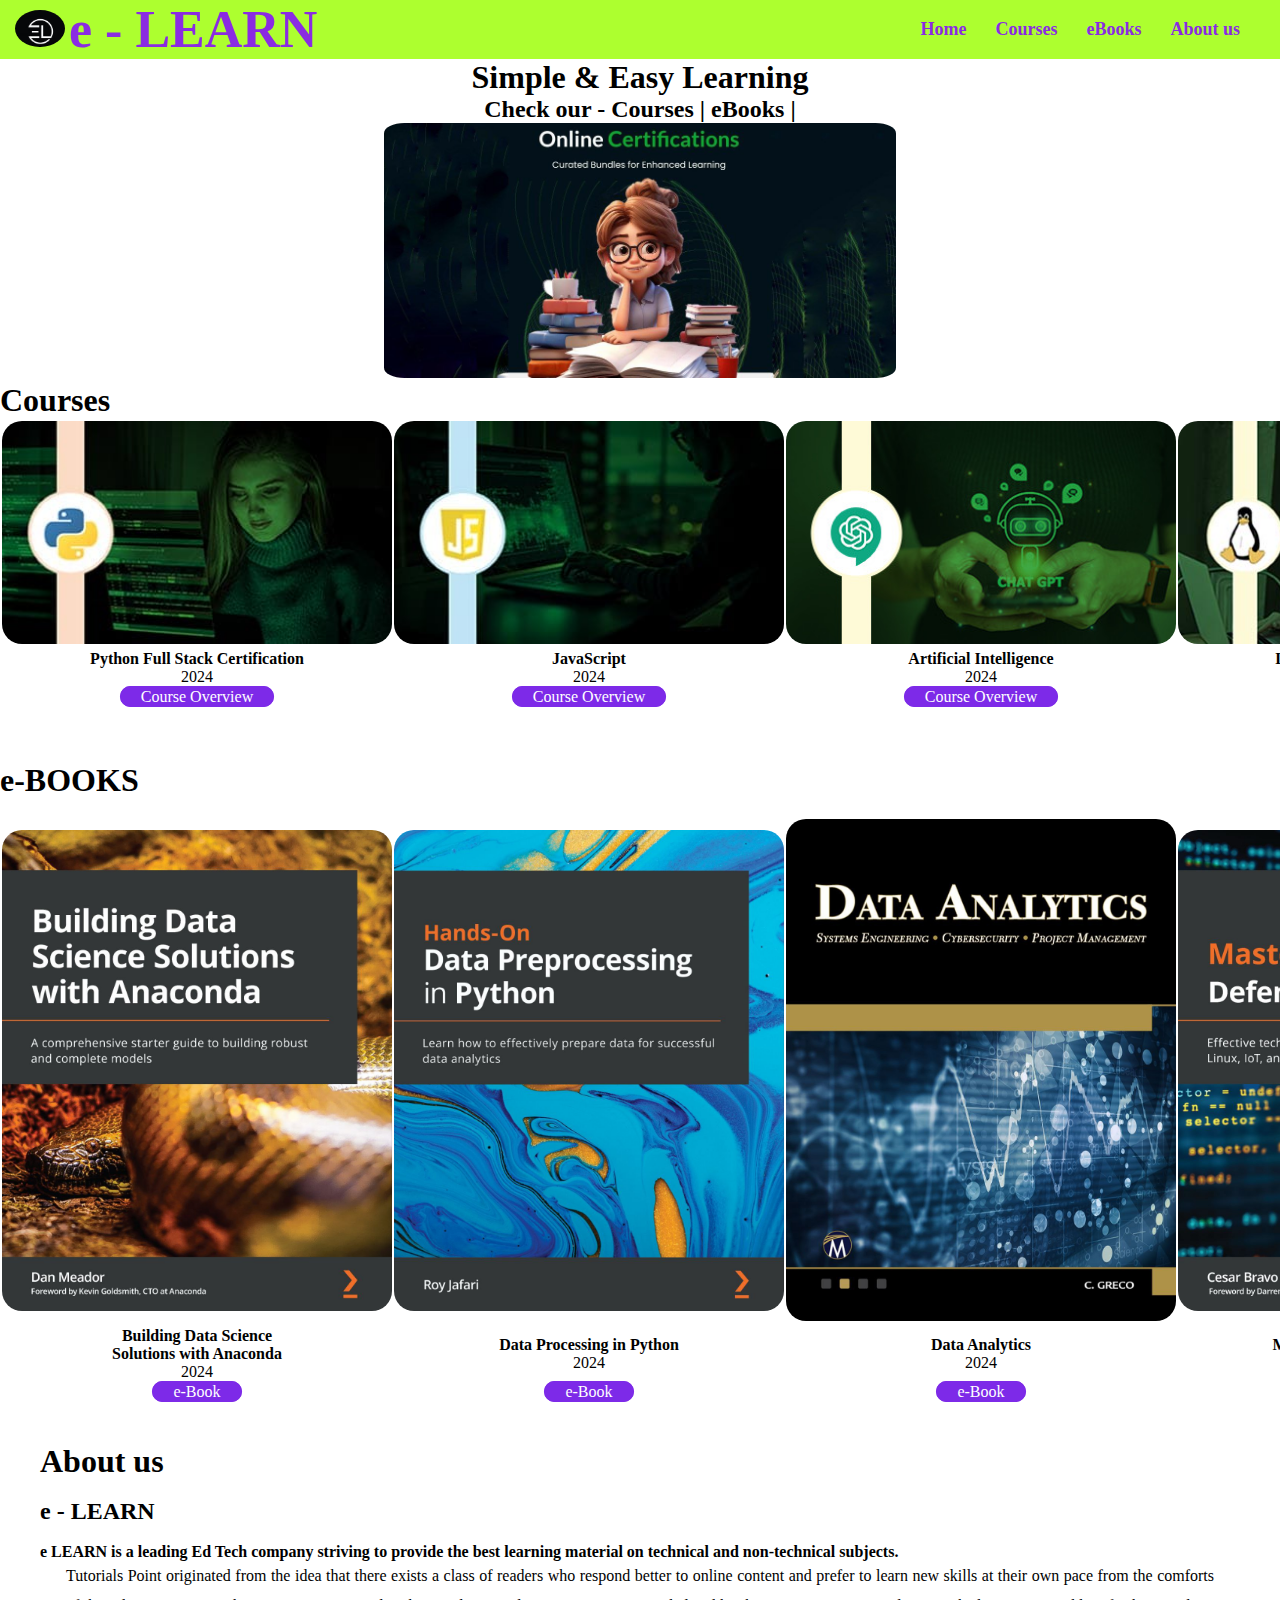
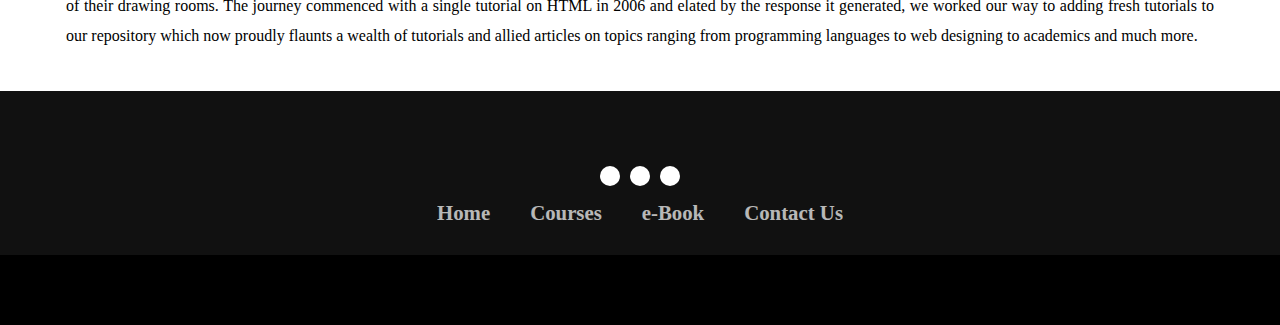
<file: e_learn/index.html>
<!DOCTYPE html>
<html lang="en">
<head>
    <meta charset="UTF-8">
    <meta name="viewport" content="width=device-width, initial-scale=1.0">
    <title>e LEARN</title>
    <link rel="website icon" type="png" href="my_photo.jpg">
    <link rel="stylesheet" href="styles.css">
    <link rel="stylesheet" href="https://cdnjs.cloudflare.com/ajax/libs/font-awesome/6.5.1/css/all.min.css" integrity="sha512-DTOQO9RWCH3ppGqcWaEA1BIZOC6xxalwEsw9c2QQeAIftl+Vegovlnee1c9QX4TctnWMn13TZye+giMm8e2LwA==" crossorigin="anonymous" referrerpolicy="no-referrer" />
</head>
<body>
    <nav class="navbar">
        <div class="navdiv">
            <div class="logo">
                <img src="logo.png" width="50" >
                <a href="index.html">e - LEARN</a>
            </div>
            <ul>
                <li>
                    <a href="index.html">Home</a>
                </li>
                <li>
                    <a href="#courses">Courses</a>
                </li>
                <li>
                    <a href="#ebooks">eBooks</a>
                </li>
                <li>
                    <a href="#about">About us</a>
                </li>
            </ul>
        </div>
    </nav>
    <h1 style="text-align: center;">
        Simple & Easy Learning
    </h1>
    <h2 style="text-align: center;">
        Check our - Courses | eBooks | 
    </h2>
    <div class="pic" style="text-align: center;">
        <img src="my_photo1.jpeg">
    </div>
    <div id="courses" class="table" style=" width:auto; overflow-x: auto;">
        <h1>Courses</h1>
        <table>
            <tr align="center">
                <td>
                    <img src="python.jpeg" >
                </td>
                <td>
                    <img src="js.jpeg">
                </td>
                <td>
                    <img src="AI.jpg">
                </td>
                <td>
                    <img src="linux.jpg">
                </td>
                <td>
                    <img src="Mysql.jpg">
                </td>
                <td>
                    <img src="devOps.jpg">
                </td>
            </tr>
            <tr align="center">
                <td>
                    <b>Python Full Stack Certification</b>
                    <br>
                    2024
                </td>
                <td>
                    <b>JavaScript</b>
                    <br>
                    2024                    
                </td>
                <td>
                    <b>Artificial Intelligence</b>
                    <br>
                    2024
                </td>
                <td>
                    <b>Linux System Administrator</b>
                    <br>
                    2024
                </td>
                <td>
                    <b>MySQL Technologies</b>
                    <br>
                    2024
                </td>
                <td>
                    <b>DevOps</b>
                    <br>
                    2024
                </td>
            </tr>
            <tr align="center">
                <td>
                    <a href="python.html" class="btn-course">Course Overview</a>
                </td>
                <td>
                    <a href="javascript.html" class="btn-course">Course Overview</a>
                </td>
                <td>
                    <a href="ai.html" class="btn-course">Course Overview</a>
                </td>
                <td>
                    <a href="linux.html" class="btn-course">Course Overview</a>
                </td>
                <td>
                    <a href="mysql.html" class="btn-course">Course Overview</a>
                </td>
                <td>
                    <a href="devops.html" class="btn-course">Course Overview</a>
                </td>
            </tr>
        </table>
    </div>
    <br>
    <br> 
    </div>
    <br>
    <div id="ebooks" class="table" style=" width:auto; max-height: fit-content; overflow-x:auto;">
        <h1>e-BOOKS</h1>
        <table>
            <tr align="center">
                <td>
                    <img src="Anaconde.jpg" >
                </td>
                <td>
                    <img src="Data _Processing_Python.jpg">
                </td>
                <td>
                    <img src="Data_Analytics.jpg">
                </td>
                <td>
                    <img src="Defensive.jpg">
                </td>
                <td>
                    <img src="Pandas.jpg">
                </td>
            </tr>
            <tr align="center">
                <td>
                    <b>Building Data Science <br>Solutions with Anaconda</b>
                    <br>
                    2024
                </td>
                <td>
                    <b>Data Processing in Python</b>
                    <br>
                    2024                    
                </td>
                <td>
                    <b>Data Analytics</b>
                    <br>
                    2024
                </td>
                <td>
                    <b>Mastering Defensive Security</b>
                    <br>
                    2024
                </td>
                <td>
                    <b>The Pandas Workshop</b>
                    <br>
                    2024
                </td>
            </tr>
            <tr align="center">
                <br>
                <td>
                    <a href="anaconda.html" class="btn-course">e-Book</a>
                </td>
                <td>
                    <a href="pythonbook.html" class="btn-course">e-Book</a>
                </td>
                <td>
                    <a href="Data_analytics.html" class="btn-course">e-Book</a>
                </td>
                <td>
                    <a href="security.html" class="btn-course">e-Book</a>
                </td>
                <td>
                    <a href="pandabook.html" class="btn-course">e-Book</a>
                </td>
            </tr>
        </table>
    </div>
    <div id="about"style="padding: 40px;">
        <h1 style="margin-left: - 40px;">About us</h1>
        <br>
        <h2>e - LEARN</h2>
        <br>
        <h4>e LEARN is a leading Ed Tech
            company striving to provide the best
            learning material on technical and non-technical subjects.
        </h4>
        <p>Tutorials Point originated from the idea that there exists a class of readers who respond better to online content and prefer to learn new skills at their own pace from the comforts of their drawing rooms.

            The journey commenced with a single tutorial on HTML in 2006 and elated by the response it generated, we worked our way to adding fresh tutorials to our repository which now proudly flaunts a wealth of tutorials and allied articles on topics ranging from programming languages to web designing to academics and much more.</p>
    </div>
    <footer>
        <div class="footerContainer">
            <div class="socialIcons">
                <a href="https://www.facebook.com/share/yPTgXx7hR5cwg8Aa/?mibextid=qi2Omg "><i class="fa-brands fa-facebook"></i></a>
                <a href="https://www.instagram.com/tholeti_eswar?igsh=YnV0OWpkeXN6c2tu"><i class="fa-brands fa-instagram"></i></a>
                <a href="https://x.com/tholeti8357?t=AsmbWx1l9i9rs8y-VsWZWw&s=09"><i class="fa-brands fa-twitter"></i></a>
            </div>
            <div class="footerNav">
                <ul><li><a href="#index.html">Home</a></li>
                    <li><a href="#courses">Courses</a></li>
                    <li><a href="#ebooks">e-Book</a></li>
                    <li><a href="contact_us.html">Contact Us</a></li>
                </ul>
            </div>
            
        </div>
        <div class="footerBottom">
            <p>Copyright &copy;2023; Designed by <span class="designer">Eswar</span></p>
        </div>
    </footer>
</body>
</html>
</file>
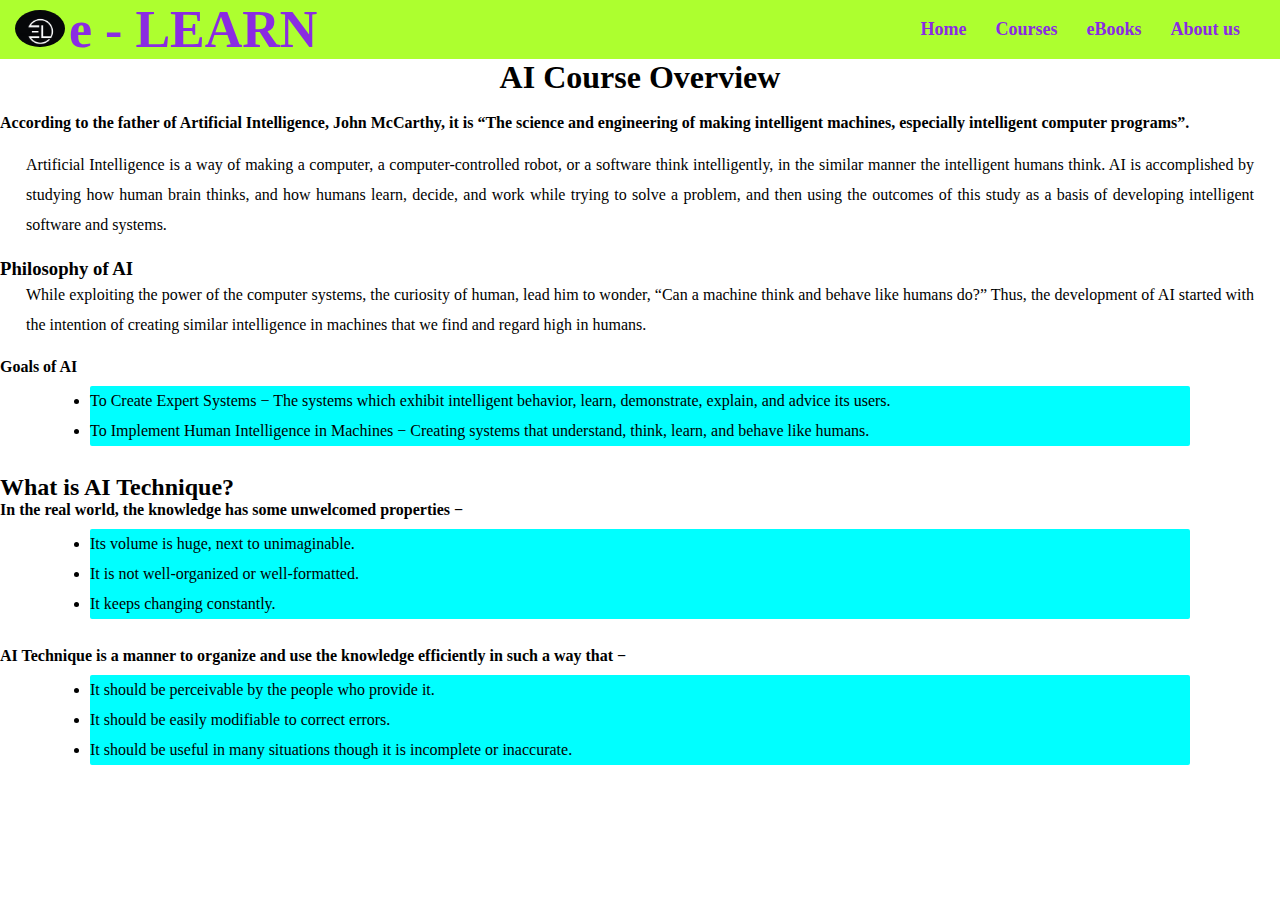
<file: e_learn/ai.html>
<!DOCTYPE html>
<html lang="en">
<head>
    <meta charset="UTF-8">
    <meta name="viewport" content="width=device-width, initial-scale=1.0">
    <title>AI Course Overview</title>
    <link rel="stylesheet" href="styles.css">
    <link rel="website icon" type="png" href="my_photo.jpg">
    <link rel="stylesheet" href="https://cdnjs.cloudflare.com/ajax/libs/font-awesome/6.5.1/css/all.min.css" integrity="sha512-DTOQO9RWCH3ppGqcWaEA1BIZOC6xxalwEsw9c2QQeAIftl+Vegovlnee1c9QX4TctnWMn13TZye+giMm8e2LwA==" crossorigin="anonymous" referrerpolicy="no-referrer" />
</head>
<body>
    <nav class="navbar">
        <div class="navdiv">
            <div class="logo">
                <img src="logo.png" width="50" >
                <a href="index.html">e - LEARN</a>
            </div>
            <ul>
                <li>
                    <a href="index.html">Home</a>
                </li>
                <li>
                    <a href="index.html#courses">Courses</a>
                </li>
                <li>
                    <a href="index.html#ebooks">eBooks</a>
                </li>
                <li>
                    <a href="index.html#about">About us</a>
                </li>
            </ul>
        </div>
    </nav>
    <h1 style="text-align: center;">AI Course Overview</h1>
    <br>
    <h4>According to the father of Artificial Intelligence, John McCarthy, it is “The science and engineering of making intelligent machines, especially intelligent computer programs”.</h4>
    <br>
    <p>Artificial Intelligence is a way of making a computer, a computer-controlled robot, or a software think intelligently, in the similar manner the intelligent humans think.
        AI is accomplished by studying how human brain thinks, and how humans learn, decide, and work while trying to solve a problem, and then using the outcomes of this study as a basis of developing intelligent software and systems.
    </p>
    <br>
    <h3>Philosophy of AI</h3>
    <p>While exploiting the power of the computer systems, the curiosity of human, lead him to wonder, “Can a machine think and behave like humans do?”
            Thus, the development of AI started with the intention of creating similar intelligence in machines that we find and regard high in humans.
    </p>
    <br>
    <h4>Goals of AI</h4>
    <div class="pyc">
        <ul>
            <li>
                To Create Expert Systems − The systems which exhibit intelligent behavior, learn, demonstrate, explain, and advice its users.
            </li>
            <li>
                To Implement Human Intelligence in Machines − Creating systems that understand, think, learn, and behave like humans.
            </li>
        </ul>
    </div>
    <br>
    <h2>What is AI Technique?</h2>    
    <h4>In the real world, the knowledge has some unwelcomed properties −</h4>
    <div class="pyc">
        <ul>
            <li>
                Its volume is huge, next to unimaginable.
            </li>
            <li>
                It is not well-organized or well-formatted.
            </li>
            <li>
                It keeps changing constantly.
            </li>
        </ul>
    </div>
    <br>
    <h4>AI Technique is a manner to organize and use the knowledge efficiently in such a way that −</h4>
    <div class="pyc">
        <ul>
            <li>
                It should be perceivable by the people who provide it.
            </li>
            <li>
                It should be easily modifiable to correct errors.
            </li>
            <li>
                It should be useful in many situations though it is incomplete or inaccurate.
            </li>
        </ul>
    </div>
    
</body>
</html>
</file>
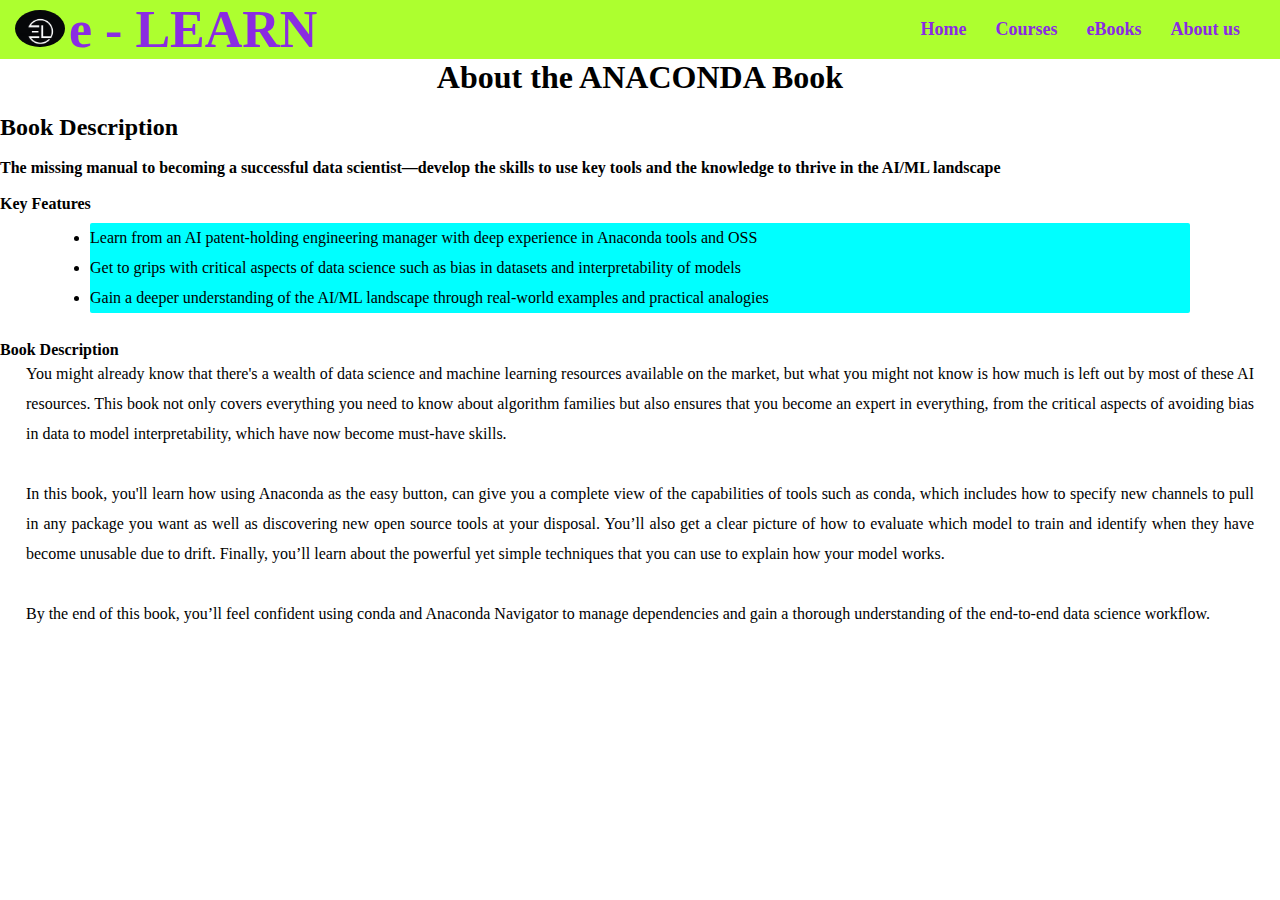
<file: e_learn/anaconda.html>
<!DOCTYPE html>
<html lang="en">
<head>
    <meta charset="UTF-8">
    <meta name="viewport" content="width=device-width, initial-scale=1.0">
    <title>Anaconda e-Book</title>
    <link rel="stylesheet" href="styles.css">
    <link rel="website icon" type="png" href="my_photo.jpg">
    <link rel="stylesheet" href="https://cdnjs.cloudflare.com/ajax/libs/font-awesome/6.5.1/css/all.min.css" integrity="sha512-DTOQO9RWCH3ppGqcWaEA1BIZOC6xxalwEsw9c2QQeAIftl+Vegovlnee1c9QX4TctnWMn13TZye+giMm8e2LwA==" crossorigin="anonymous" referrerpolicy="no-referrer" />
</head>
<body>
    <nav class="navbar">
        <div class="navdiv">
            <div class="logo">
                <img src="logo.png" width="50" >
                <a href="index.html">e - LEARN</a>
            </div>
            <ul>
                <li>
                    <a href="index.html">Home</a>
                </li>
                <li>
                    <a href="index.html#courses">Courses</a>
                </li>
                <li>
                    <a href="index.html#ebooks">eBooks</a>
                </li>
                <li>
                    <a href="index.html#about">About us</a>
                </li>
            </ul>
        </div>
    </nav>
    <h1 style="text-align: center;">About the ANACONDA Book</h1>
    <br>
    <h2>Book Description</h2>
    <br>
    <h4>The missing manual to becoming a successful data scientist—develop the skills to use key tools and the knowledge to thrive in the AI/ML landscape</h4>
    <br>
    <h4>Key Features</h4>
    <div class="pyc">
        <ul>
            <li>
                Learn from an AI patent-holding engineering manager with deep experience in Anaconda tools and OSS
            </li>
            <li>
                Get to grips with critical aspects of data science such as bias in datasets and interpretability of models
            </li>
            <li>
                Gain a deeper understanding of the AI/ML landscape through real-world examples and practical analogies
            </li>
        </ul>
    </div>
    <br>
    <h4>Book Description</h4>
    <p>You might already know that there's a wealth of data science and machine learning resources available on the market, but what you might not know is how much is left out by most of these AI resources. This book not only covers everything you need to know about algorithm families but also ensures that you become an expert in everything, from the critical aspects of avoiding bias in data to model interpretability, which have now become must-have skills.
    <br>
    <br>
        In this book, you'll learn how using Anaconda as the easy button, can give you a complete view of the capabilities of tools such as conda, which includes how to specify new channels to pull in any package you want as well as discovering new open source tools at your disposal. You’ll also get a clear picture of how to evaluate which model to train and identify when they have become unusable due to drift. Finally, you’ll learn about the powerful yet simple techniques that you can use to explain how your model works.
    <br>
    <br>    
        By the end of this book, you’ll feel confident using conda and Anaconda Navigator to manage dependencies and gain a thorough understanding of the end-to-end data science workflow.</p>
</body>
</html>
</file>
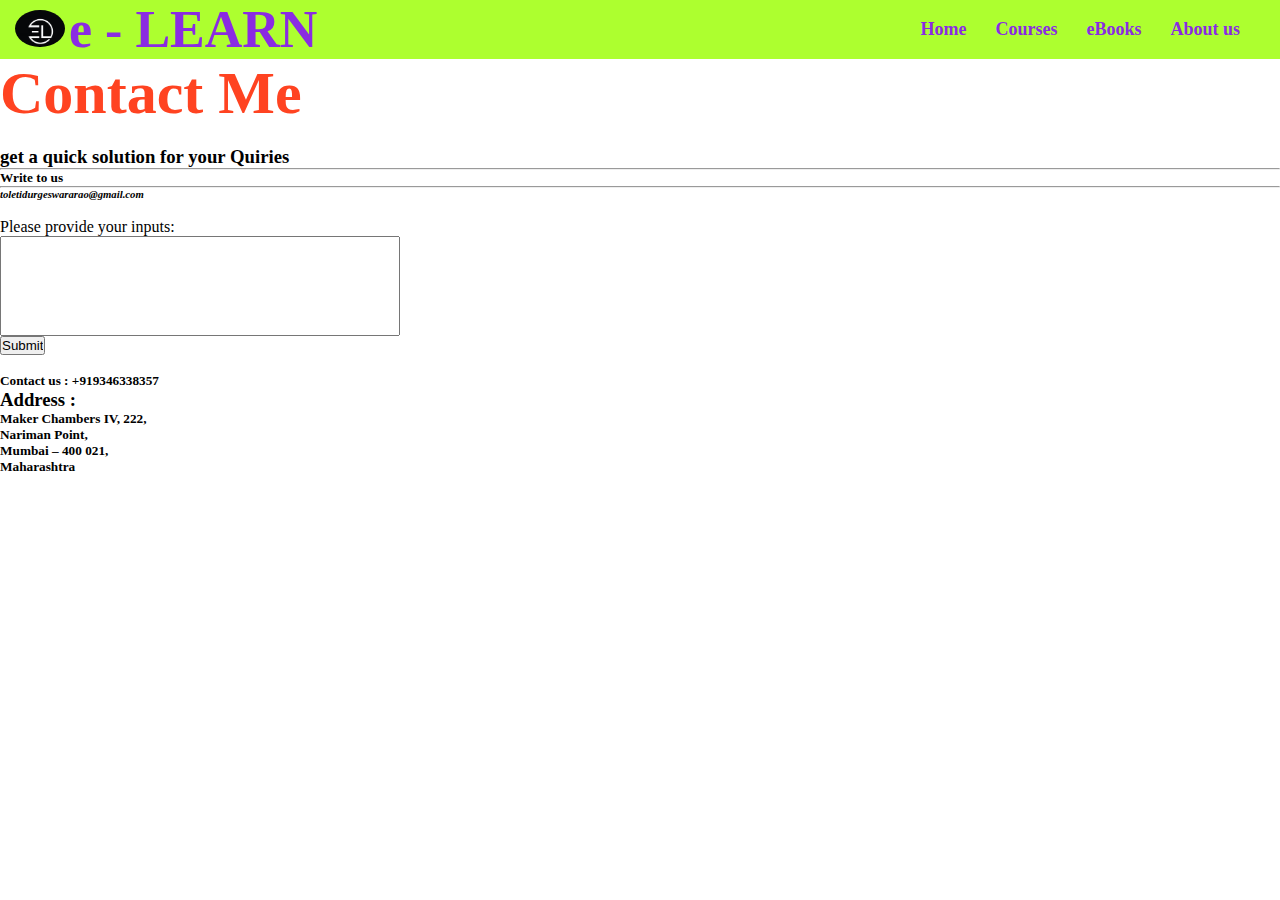
<file: e_learn/contact_us.html>
<!DOCTYPE html>
<html lang="en">
<head>
    <meta charset="UTF-8">
    <meta name="viewport" content="width=device-width, initial-scale=1.0">
    <title>Contact Us </title>
    <link rel="stylesheet" href="styles.css">
    <link rel="website icon" type="png" href="my_photo.jpg">
    <link rel="stylesheet" href="https://cdnjs.cloudflare.com/ajax/libs/font-awesome/6.5.1/css/all.min.css" integrity="sha512-DTOQO9RWCH3ppGqcWaEA1BIZOC6xxalwEsw9c2QQeAIftl+Vegovlnee1c9QX4TctnWMn13TZye+giMm8e2LwA==" crossorigin="anonymous" referrerpolicy="no-referrer" />
</head>
<body>
    <nav class="navbar">
        <div class="navdiv">
            <div class="logo">
                <img src="logo.png" width="50" >
                <a href="index.html">e - LEARN</a>
            </div>
            <ul>
                <li>
                    <a href="index.html">Home</a>
                </li>
                <li>
                    <a href="index.html#courses">Courses</a>
                </li>
                <li>
                    <a href="index.html#ebooks">eBooks</a>
                </li>
                <li>
                    <a href="index.html#about">About us</a>
                </li>
            </ul>
        </div>
    </nav>
    <div class="content">
        <h1 style="font-size: 60px; color: #ff4321;">Contact Me</h1>
        <br>
        <h3>get a quick solution for your Quiries</h3>
        <hr>
        <h5>Write to us</h5>
        <hr>
        <h6><address>toletidurgeswararao@gmail.com</address></h6>
        <br />
        Please provide your inputs:
        <br>
        <input type="text" style="height: 100px; width: 400px;" />
        <br>
        <input type="submit" class="btn-talk" />
        <br>
        <br>
        <h5>Contact us : +919346338357</h5>
        <h3>Address    :</h3> 
        <h5>Maker Chambers IV, 222,</h5>
        <h5>Nariman Point,</h5>
        <h5>Mumbai – 400 021,</h5>
        <h5>    Maharashtra</h5>         
    </div>
</body>
</html>
</file>
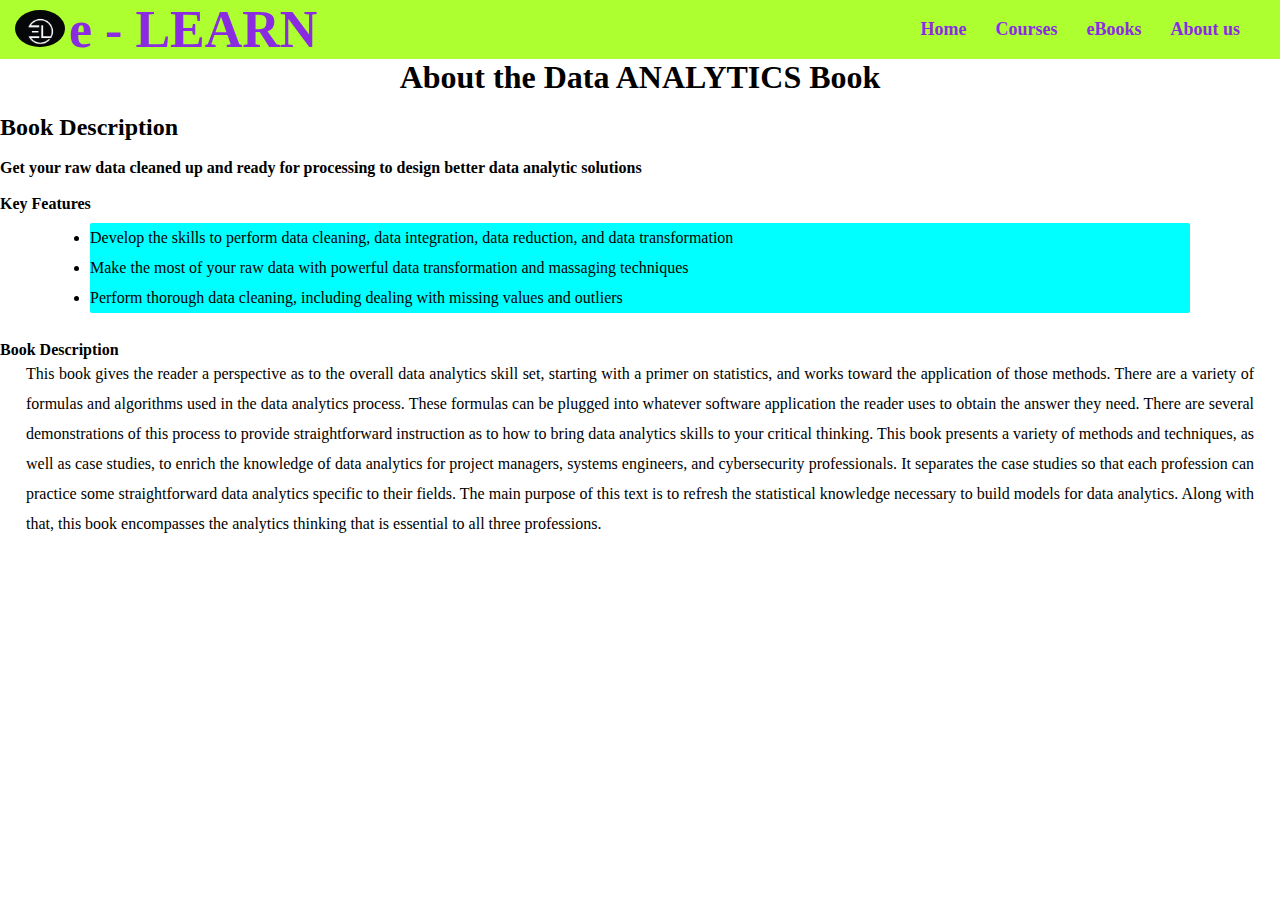
<file: e_learn/Data_analytics.html>
<!DOCTYPE html>
<html lang="en">
<head>
    <meta charset="UTF-8">
    <meta name="viewport" content="width=device-width, initial-scale=1.0">
    <link rel="stylesheet" href="styles.css">
    <link rel="website icon" type="png" href="my_photo.jpg">
    <link rel="stylesheet" href="https://cdnjs.cloudflare.com/ajax/libs/font-awesome/6.5.1/css/all.min.css" integrity="sha512-DTOQO9RWCH3ppGqcWaEA1BIZOC6xxalwEsw9c2QQeAIftl+Vegovlnee1c9QX4TctnWMn13TZye+giMm8e2LwA==" crossorigin="anonymous" referrerpolicy="no-referrer" />
</head>
<body>
    <nav class="navbar">
        <div class="navdiv">
            <div class="logo">
                <img src="logo.png" width="50" >
                <a href="index.html">e - LEARN</a>
            </div>
            <ul>
                <li>
                    <a href="index.html">Home</a>
                </li>
                <li>
                    <a href="index.html#courses">Courses</a>
                </li>
                <li>
                    <a href="index.html#ebooks">eBooks</a>
                </li>
                <li>
                    <a href="index.html#about">About us</a>
                </li>
            </ul>
        </div>
    </nav>
    <h1 style="text-align: center;">About the Data ANALYTICS Book</h1>
    <br>
    <h2>Book Description</h2>
    <br>
    <h4>Get your raw data cleaned up and ready for processing to design better data analytic solutions</h4>
    <br>
    <h4>Key Features</h4>
    <div class="pyc">
        <ul>
            <li>
                Develop the skills to perform data cleaning, data integration, data reduction, and data transformation
            </li>
            <li>
                Make the most of your raw data with powerful data transformation and massaging techniques
            </li>
            <li>
                Perform thorough data cleaning, including dealing with missing values and outliers
            </li>
        </ul>
    </div>
    <br>
    <h4>Book Description</h4>
    <p>This book gives the reader a perspective as to the overall data analytics skill set, starting with a primer on statistics, and works toward the application of those methods. There are a variety of formulas and algorithms used in the data analytics process. These formulas can be plugged into whatever software application the reader uses to obtain the answer they need. There are several demonstrations of this process to provide straightforward instruction as to how to bring data analytics skills to your critical thinking. This book presents a variety of methods and techniques, as well as case studies, to enrich the knowledge of data analytics for project managers, systems engineers, and cybersecurity professionals. It separates the case studies so that each profession can practice some straightforward data analytics specific to their fields. The main purpose of this text is to refresh the statistical knowledge necessary to build models for data analytics. Along with that, this book encompasses the analytics thinking that is essential to all three professions.</p>
</body>
</html>
</file>
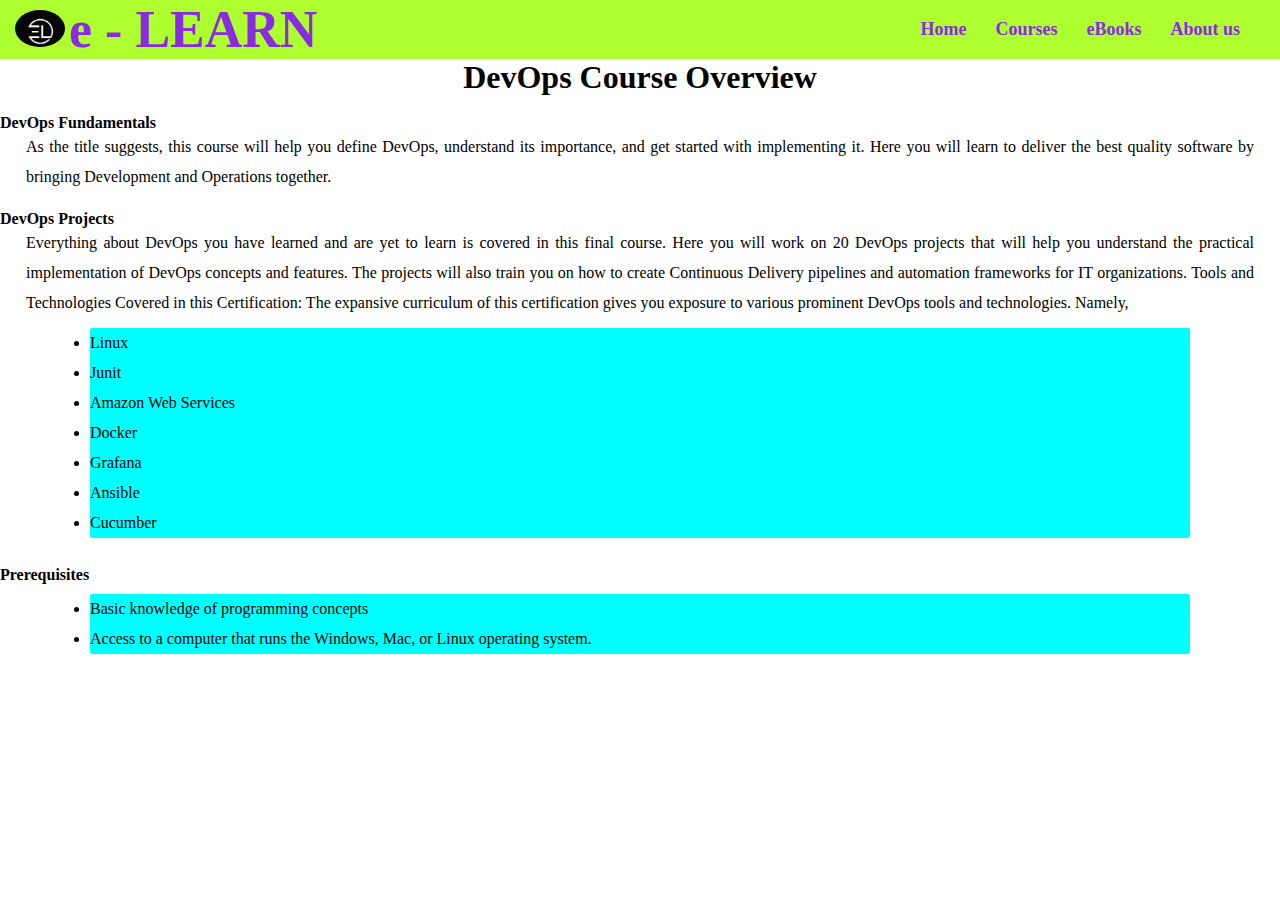
<file: e_learn/devops.html>
<!DOCTYPE html>
<html lang="en">
<head>
    <meta charset="UTF-8">
    <meta name="viewport" content="width=device-width, initial-scale=1.0">
    <title>DevOps Course Overview</title>
    <link rel="stylesheet" href="styles.css">
    <link rel="website icon" type="png" href="my_photo.jpg">
    <link rel="stylesheet" href="https://cdnjs.cloudflare.com/ajax/libs/font-awesome/6.5.1/css/all.min.css" integrity="sha512-DTOQO9RWCH3ppGqcWaEA1BIZOC6xxalwEsw9c2QQeAIftl+Vegovlnee1c9QX4TctnWMn13TZye+giMm8e2LwA==" crossorigin="anonymous" referrerpolicy="no-referrer" />
</head>
<body>
    <nav class="navbar">
        <div class="navdiv">
            <div class="logo">
                <img src="logo.png" width="50" >
                <a href="index.html">e - LEARN</a>
            </div>
            <ul>
                <li>
                    <a href="index.html">Home</a>
                </li>
                <li>
                    <a href="index.html#courses">Courses</a>
                </li>
                <li>
                    <a href="index.html#ebooks">eBooks</a>
                </li>
                <li>
                    <a href="index.html#about">About us</a>
                </li>
            </ul>
        </div>
    </nav>
    <h1 style="text-align: center;">DevOps Course Overview</h1>
    <br>
    <h4>DevOps Fundamentals</h4>
    <p>As the title suggests, this course will help you define DevOps, understand its importance, and get started with implementing it. Here you will learn to deliver the best quality software by bringing Development and Operations together. 
    </p>
    <br>
    <h4>DevOps Projects</h4>    
    <p>
        Everything about DevOps you have learned and are yet to learn is covered in this final course. Here you will work on 20 DevOps projects that will help you understand the practical implementation of DevOps concepts and features. The projects will also train you on how to create Continuous Delivery pipelines and automation frameworks for IT organizations.
        Tools and Technologies Covered in this Certification:
        The expansive curriculum of this certification gives you exposure to various prominent DevOps tools and technologies. Namely,
    </p>
    <div class="pyc">
        <ul>
            <li>Linux</li>
            <li>Junit</li>
            <li> Amazon Web Services</li>
            <li>Docker</li>
            <li>Grafana</li>
            <li>Ansible</li>
            <li>Cucumber</li>
        </ul>
    </div>
    <br>
    <h4>Prerequisites</h4>
    <div class="pyc">
        <ul>
            <li>
                Basic knowledge of programming concepts
            </li>
            <li>
                Access to a computer that runs the Windows, Mac, or Linux operating system.
            </li>
        </ul>
    </div>
    
</body>
</html>
</file>
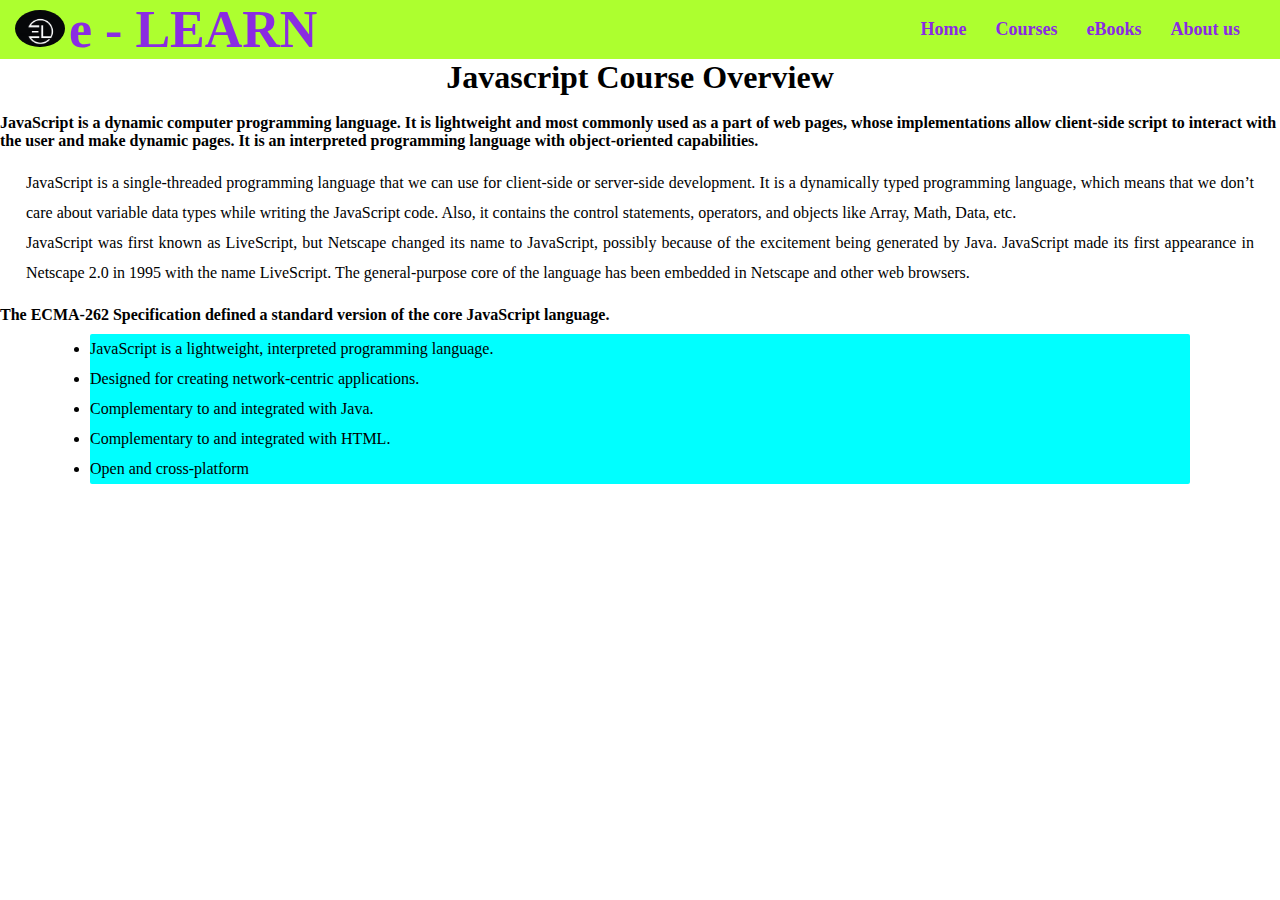
<file: e_learn/javascript.html>
<!DOCTYPE html>
<html lang="en">
<head>
    <meta charset="UTF-8">
    <meta name="viewport" content="width=device-width, initial-scale=1.0">
    
    <title>Javascript Course Overview</title>
    <link rel="stylesheet" href="styles.css">
    <link rel="website icon" type="png" href="my_photo.jpg">
    <link rel="stylesheet" href="https://cdnjs.cloudflare.com/ajax/libs/font-awesome/6.5.1/css/all.min.css" integrity="sha512-DTOQO9RWCH3ppGqcWaEA1BIZOC6xxalwEsw9c2QQeAIftl+Vegovlnee1c9QX4TctnWMn13TZye+giMm8e2LwA==" crossorigin="anonymous" referrerpolicy="no-referrer" />
</head>
<body>
    <nav class="navbar">
        <div class="navdiv">
            <div class="logo">
                <img src="logo.png" width="50" >
                <a href="index.html">e - LEARN</a>
            </div>
            <ul>
                <li>
                    <a href="index.html">Home</a>
                </li>
                <li>
                    <a href="index.html#courses">Courses</a>
                </li>
                <li>
                    <a href="index.html#ebooks">eBooks</a>
                </li>
                <li>
                    <a href="index.html#about">About us</a>
                </li>
            </ul>
        </div>
    </nav>
    <h1 style="text-align: center;">Javascript Course Overview</h1>
    <br>
    <h4>JavaScript is a dynamic computer programming language. It is lightweight and most commonly used as a part of web pages, whose implementations allow client-side script to interact with the user and make dynamic pages. It is an interpreted programming language with object-oriented capabilities.</h4>
    <br>
    <p>JavaScript is a single-threaded programming language that we can use for client-side or server-side development. It is a dynamically typed programming language, which means that we don’t care about variable data types while writing the JavaScript code. Also, it contains the control statements, operators, and objects like Array, Math, Data, etc.</p>
    <p>JavaScript was first known as LiveScript, but Netscape changed its name to JavaScript, possibly because of the excitement being generated by Java. JavaScript made its first appearance in Netscape 2.0 in 1995 with the name LiveScript. The general-purpose core of the language has been embedded in Netscape and other web browsers.</p>
    <br>
    <h4>The ECMA-262 Specification defined a standard version of the core JavaScript language.</h4>
    <div class="pyc" >
        <ul>
            <li>
                JavaScript is a lightweight, interpreted programming language.
            </li>
            <li>
                Designed for creating network-centric applications.
            </li>
            <li>
                Complementary to and integrated with Java.
            </li>
            <li>
                Complementary to and integrated with HTML.
            </li>
            <li>
                Open and cross-platform
            </li>
        </ul>
    </div>
    
</body>
</html>
</file>
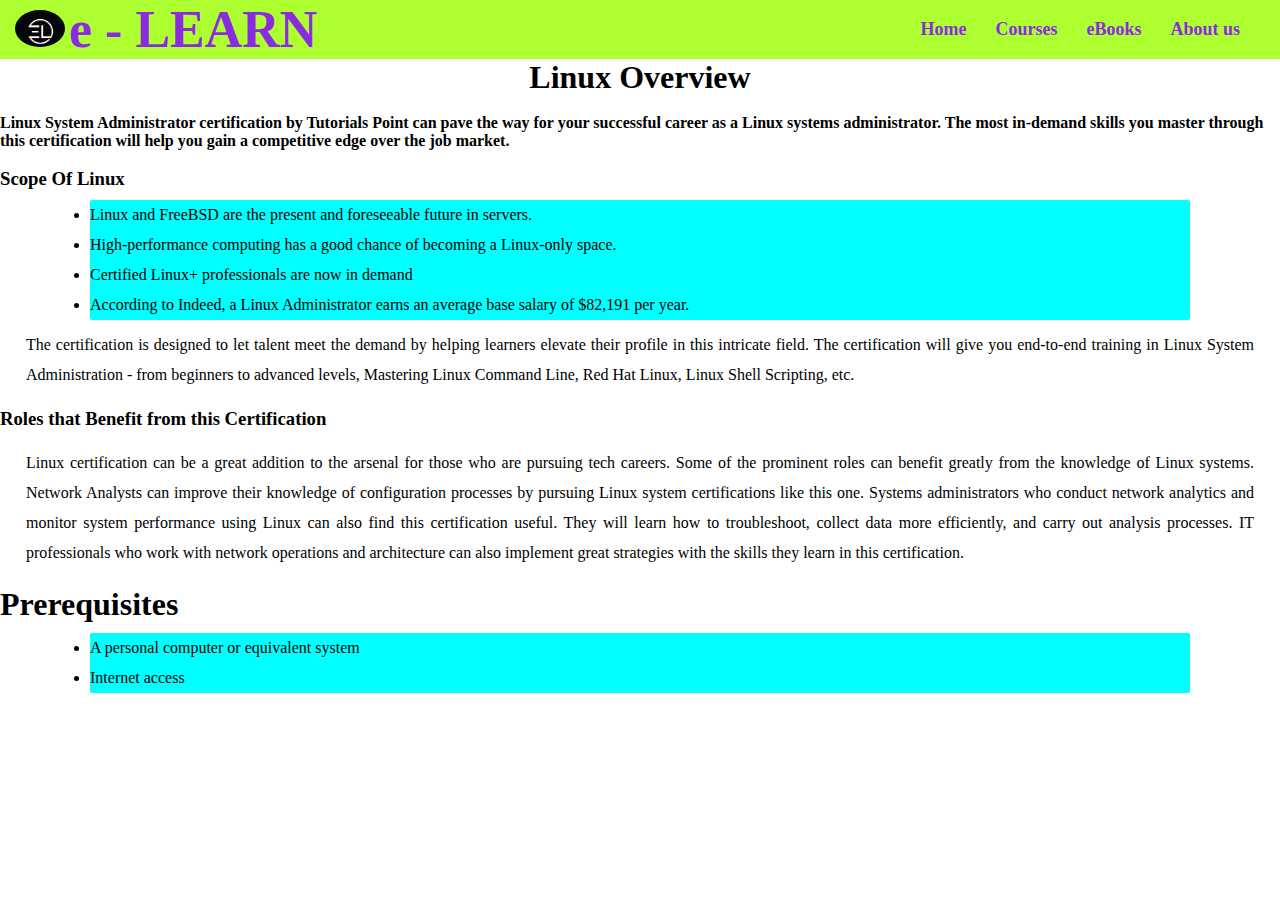
<file: e_learn/linux.html>
<!DOCTYPE html>
<html lang="en">
<head>
    <meta charset="UTF-8">
    <meta name="viewport" content="width=device-width, initial-scale=1.0">
    <title>Linux Course Overview</title>
    <link rel="stylesheet" href="styles.css">
    <link rel="website icon" type="png" href="my_photo.jpg">
    <link rel="stylesheet" href="https://cdnjs.cloudflare.com/ajax/libs/font-awesome/6.5.1/css/all.min.css" integrity="sha512-DTOQO9RWCH3ppGqcWaEA1BIZOC6xxalwEsw9c2QQeAIftl+Vegovlnee1c9QX4TctnWMn13TZye+giMm8e2LwA==" crossorigin="anonymous" referrerpolicy="no-referrer" />
</head>
<body>
    <nav class="navbar">
        <div class="navdiv">
            <div class="logo">
                <img src="logo.png" width="50" >
                <a href="index.html">e - LEARN</a>
            </div>
            <ul>
                <li>
                    <a href="index.html">Home</a>
                </li>
                <li>
                    <a href="index.html#courses">Courses</a>
                </li>
                <li>
                    <a href="index.html#ebooks">eBooks</a>
                </li>
                <li>
                    <a href="index.html#about">About us</a>
                </li>
            </ul>
        </div>
    </nav>
    <h1 style="text-align: center;">Linux Overview</h1>
    <br>
    <h4> Linux System Administrator certification by Tutorials Point can pave the way for your successful career as a Linux systems administrator. The most in-demand skills you master through this certification will help you gain a competitive edge over the job market. </h4>
    <br>
    <h3>Scope Of Linux</h3>
<div class="pyc">
    <ul>
        <li>
            Linux and FreeBSD are the present and foreseeable future in servers.
        </li>
        <li>
            High-performance computing has a good chance of becoming a Linux-only space.
        </li>
        <li>
            Certified Linux+ professionals are now in demand
        </li>
        <li>
            According to Indeed, a Linux Administrator earns an average base salary of $82,191 per year.
        </li>
    </ul>
</div>
<p>The certification is designed to let talent meet the demand by helping learners elevate their profile in this intricate field. The certification will give you end-to-end training in Linux System Administration - from beginners to advanced levels, Mastering Linux Command Line, Red Hat Linux, Linux Shell Scripting, etc.</p>
<br>
<h3>Roles that Benefit from this Certification</h3>
<br>
<p>Linux certification can be a great addition to the arsenal for those who are pursuing tech careers. Some of the prominent roles can benefit greatly from the knowledge of Linux systems.

    Network Analysts can improve their knowledge of configuration processes by pursuing Linux system certifications like this one. Systems administrators who conduct network analytics and monitor system performance using Linux can also find this certification useful. They will learn how to troubleshoot, collect data more efficiently, and carry out analysis processes.
    
    IT professionals who work with network operations and architecture can also implement great strategies with the skills they learn in this certification.</p>
<br>
<h1 style="text-align:left;">Prerequisites</h1>
<div class="pyc">
    <ul>
        <li>
            A personal computer or equivalent system
        </li>
        <li>
            Internet access
        </li>
    </ul>
</div>
</body>
</html>
</file>
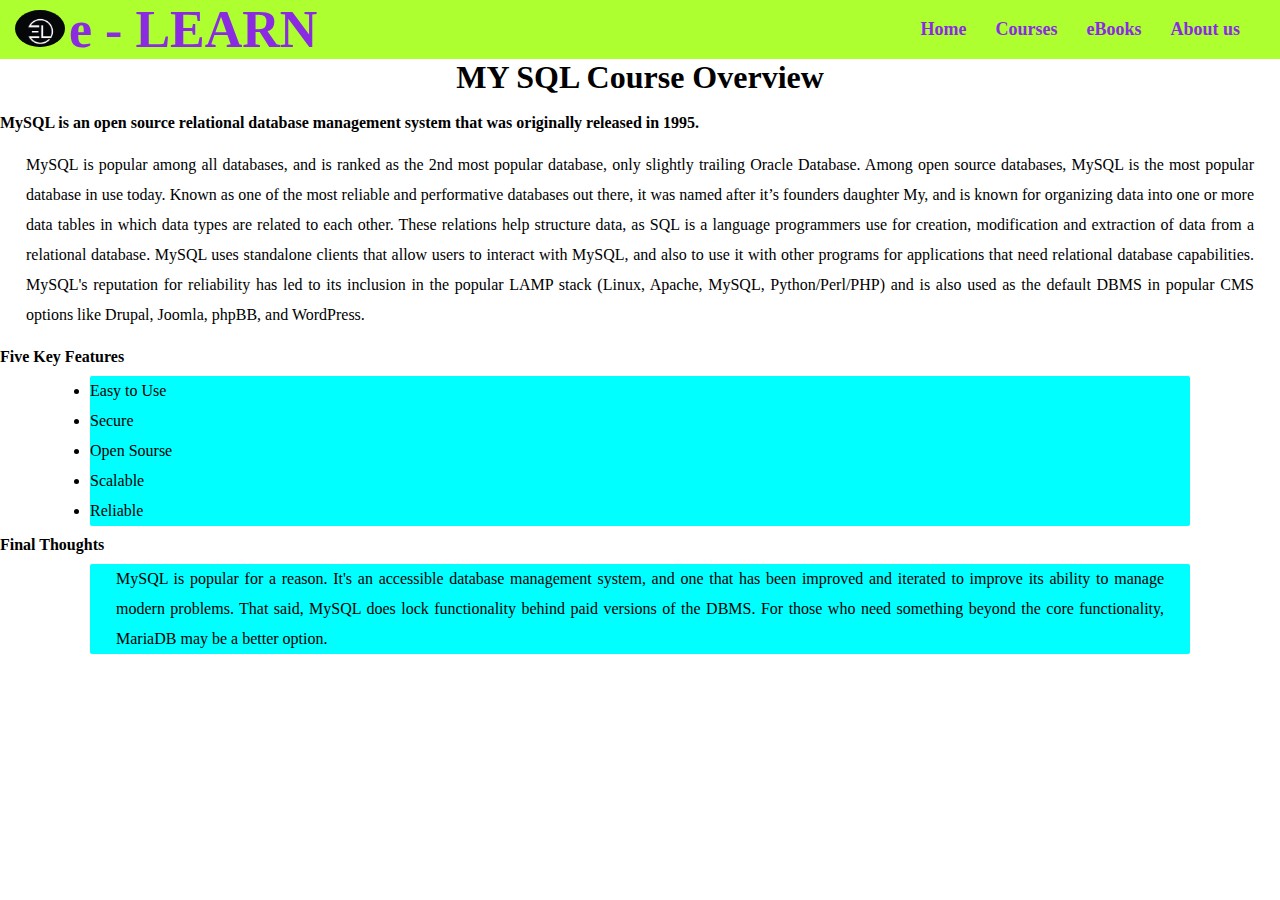
<file: e_learn/mysql.html>
<!DOCTYPE html>
<html lang="en">
<head>
    <meta charset="UTF-8">
    <meta name="viewport" content="width=device-width, initial-scale=1.0">
    <title>MY SQL Course Overview</title>
    <link rel="stylesheet" href="styles.css">
    <link rel="website icon" type="png" href="my_photo.jpg">
    <link rel="stylesheet" href="https://cdnjs.cloudflare.com/ajax/libs/font-awesome/6.5.1/css/all.min.css" integrity="sha512-DTOQO9RWCH3ppGqcWaEA1BIZOC6xxalwEsw9c2QQeAIftl+Vegovlnee1c9QX4TctnWMn13TZye+giMm8e2LwA==" crossorigin="anonymous" referrerpolicy="no-referrer" />
</head>
<body>
    <nav class="navbar">
        <div class="navdiv">
            <div class="logo">
                <img src="logo.png" width="50" >
                <a href="index.html">e - LEARN</a>
            </div>
            <ul>
                <li>
                    <a href="index.html">Home</a>
                </li>
                <li>
                    <a href="index.html#courses">Courses</a>
                </li>
                <li>
                    <a href="index.html#ebooks">eBooks</a>
                </li>
                <li>
                    <a href="index.html#about">About us</a>
                </li>
            </ul>
        </div>
    </nav>
    <h1 style="text-align: center;">MY SQL Course Overview</h1>
    <br>
    <h4>MySQL is an open source relational database management system that was originally released in 1995.</h4>
    <br>
    <p>MySQL is popular among all databases, and is ranked as the 2nd most popular database, only slightly trailing Oracle Database. Among open source databases, MySQL is the most popular database in use today. Known as one of the most reliable and performative databases out there, it was named after it’s founders daughter My, and is known for organizing data into one or more data tables in which data types are related to each other. These relations help structure data, as SQL is a language programmers use for creation, modification and extraction of data from a relational database. 

        MySQL uses standalone clients that allow users to interact with MySQL, and also to use it with other programs for applications that need relational database capabilities. MySQL's reputation for reliability has led to its inclusion in the popular LAMP stack (Linux, Apache, MySQL, Python/Perl/PHP) and is also used as the default DBMS in popular CMS options like Drupal, Joomla, phpBB, and WordPress. </p>    
    <br>
    <h4>Five Key Features</h4>
    <div class="pyc">
        <ul>
            <li>
                Easy to Use
            </li>
            <li>
                Secure
            </li>
            <li>
                Open Sourse
            </li>
            <li>
                Scalable
            </li>
            <li>
                Reliable
            </li>
        </ul>
    </div>
    <h4>Final Thoughts</h4>
    <div class="pyc">
        <p>MySQL is popular for a reason. It's an accessible database management system, and one that has been improved and iterated to improve its ability to manage modern problems. That said, MySQL does lock functionality behind paid versions of the DBMS. For those who need something beyond the core functionality, MariaDB may be a better option.</p>
    </div>
    
</body>
</html>
</file>
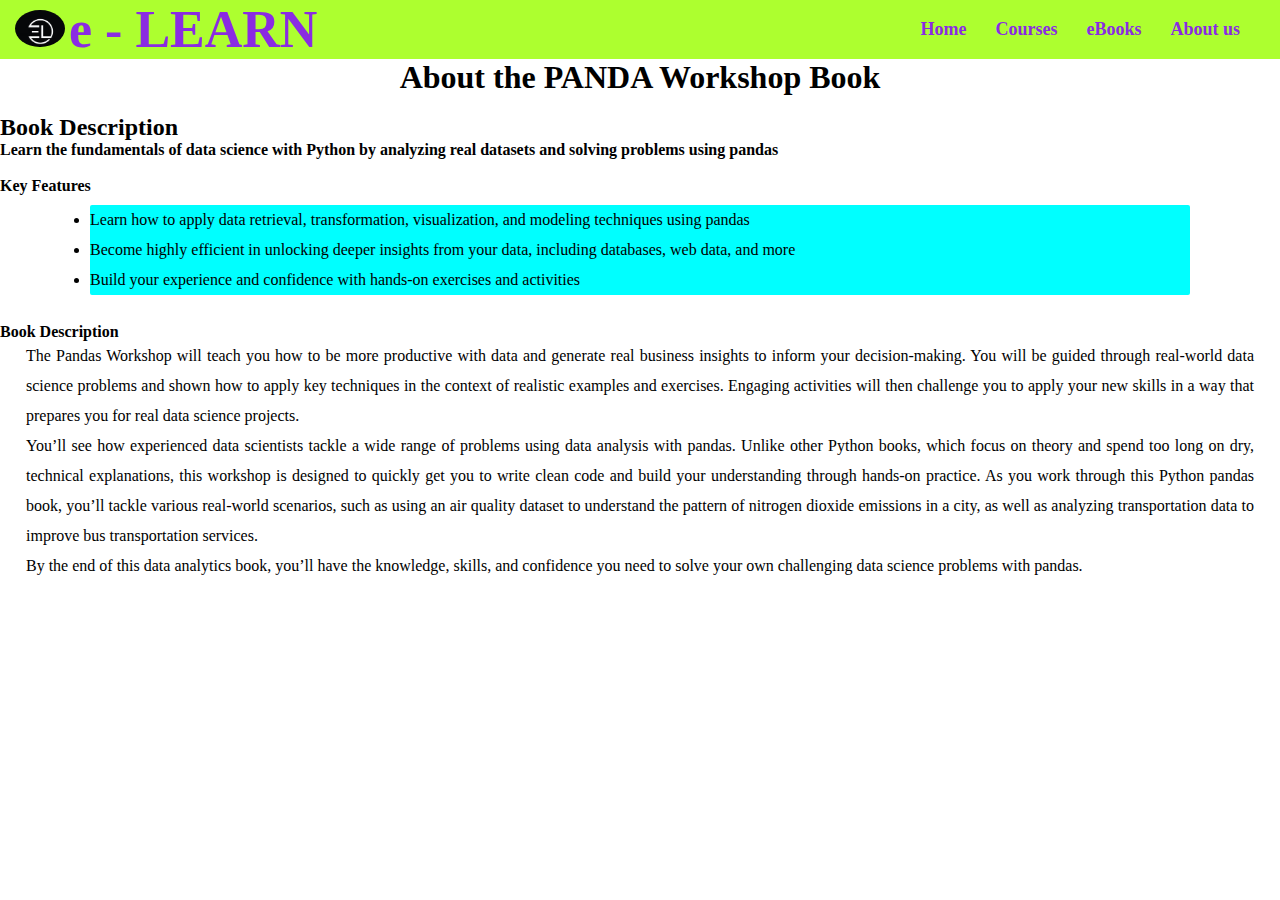
<file: e_learn/pandabook.html>
<!DOCTYPE html>
<html lang="en">
<head>
    <meta charset="UTF-8">
    <meta name="viewport" content="width=device-width, initial-scale=1.0">
    <title>Python e-Book</title>
    <link rel="stylesheet" href="styles.css">
    <link rel="website icon" type="png" href="my_photo.jpg">
    <link rel="stylesheet" href="https://cdnjs.cloudflare.com/ajax/libs/font-awesome/6.5.1/css/all.min.css" integrity="sha512-DTOQO9RWCH3ppGqcWaEA1BIZOC6xxalwEsw9c2QQeAIftl+Vegovlnee1c9QX4TctnWMn13TZye+giMm8e2LwA==" crossorigin="anonymous" referrerpolicy="no-referrer" />
</head>
<body>
    <nav class="navbar">
        <div class="navdiv">
            <div class="logo">
                <img src="logo.png" width="50" >
                <a href="index.html">e - LEARN</a>
            </div>
            <ul>
                <li>
                    <a href="index.html">Home</a>
                </li>
                <li>
                    <a href="index.html#courses">Courses</a>
                </li>
                <li>
                    <a href="index.html#ebooks">eBooks</a>
                </li>
                <li>
                    <a href="index.html#about">About us</a>
                </li>
            </ul>
        </div>
    </nav>
    <h1 style="text-align: center;">About the PANDA Workshop Book</h1>
    <br>
    <h2>Book Description</h2>
    <h4>Learn the fundamentals of data science with Python by analyzing real datasets and solving problems using pandas</h4>
    <br>
    <h4>Key Features</h4>
    <div class="pyc">
        <ul>
            <li>
                Learn how to apply data retrieval, transformation, visualization, and modeling techniques using pandas
            </li>
            <li>
                Become highly efficient in unlocking deeper insights from your data, including databases, web data, and more
            </li>
            <li>
                Build your experience and confidence with hands-on exercises and activities
            </li>
        </ul>
    </div>
    <br>
    <h4>Book Description</h4>
    <p>The Pandas Workshop will teach you how to be more productive with data and generate real business insights to inform your decision-making. You will be guided through real-world data science problems and shown how to apply key techniques in the context of realistic examples and exercises. Engaging activities will then challenge you to apply your new skills in a way that prepares you for real data science projects.
        <br>
        You’ll see how experienced data scientists tackle a wide range of problems using data analysis with pandas. Unlike other Python books, which focus on theory and spend too long on dry, technical explanations, this workshop is designed to quickly get you to write clean code and build your understanding through hands-on practice. As you work through this Python pandas book, you’ll tackle various real-world scenarios, such as using an air quality dataset to understand the pattern of nitrogen dioxide emissions in a city, as well as analyzing transportation data to improve bus transportation services.
        <br>
        By the end of this data analytics book, you’ll have the knowledge, skills, and confidence you need to solve your own challenging data science problems with pandas.</p>
        <br>
</body>
</html>
</file>
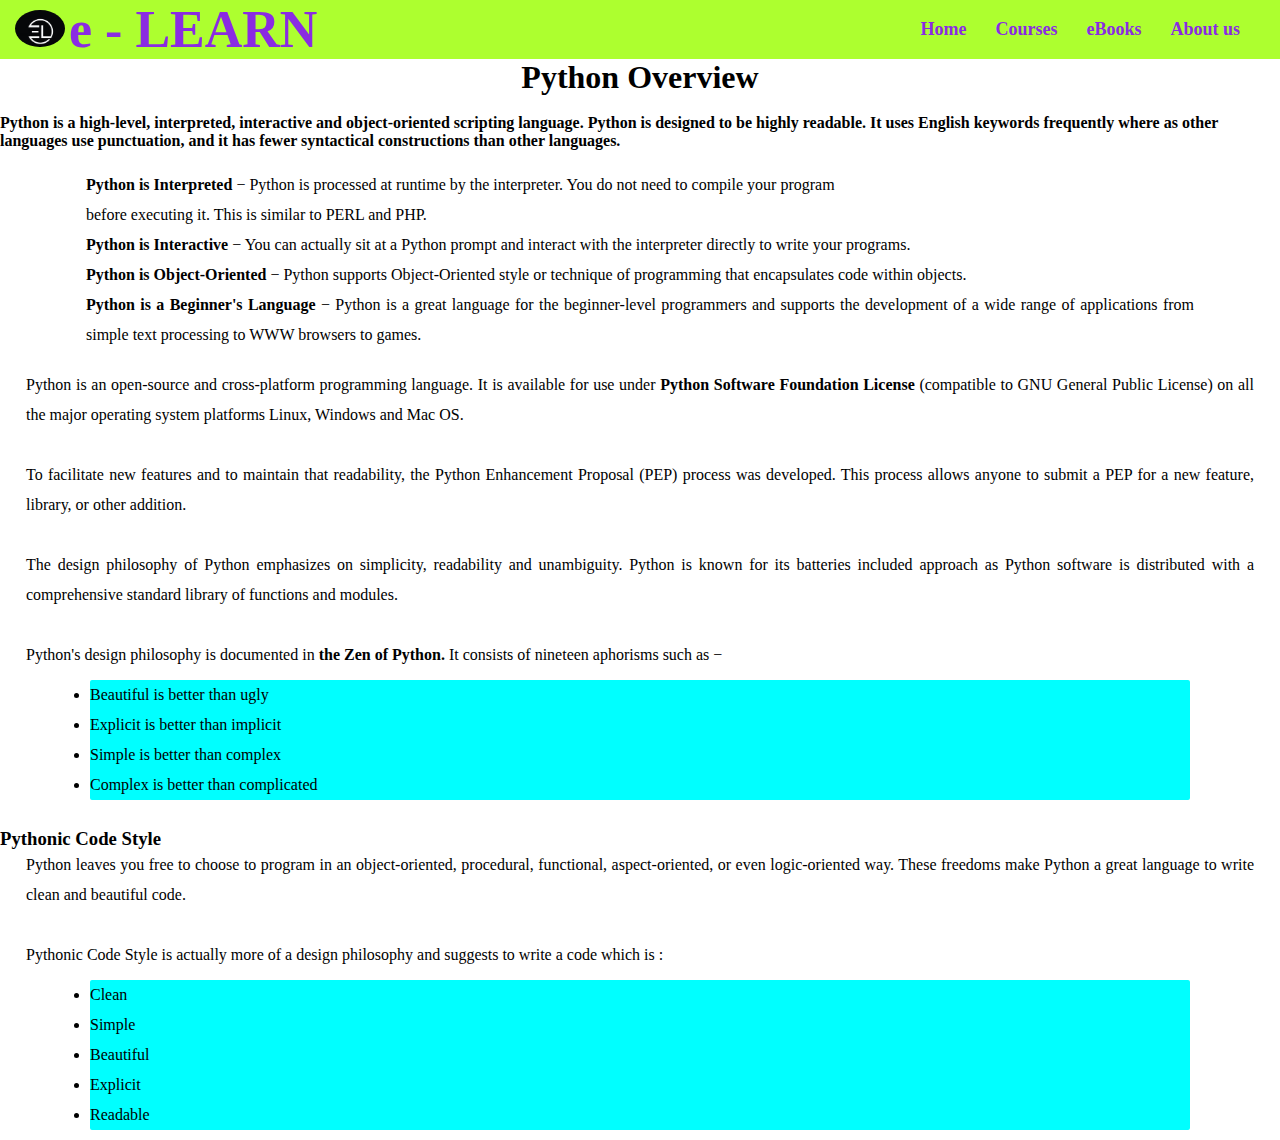
<file: e_learn/python.html>
<!DOCTYPE html>
<html lang="en">
<head>
    <meta charset="UTF-8">
    <meta name="viewport" content="width=device-width, initial-scale=1.0">
    <title>Python Course Overview</title>
    <link rel="website icon" type="png" href="my_photo.jpg">
    <link rel="stylesheet" href="styles.css">
    <link rel="stylesheet" href="https://cdnjs.cloudflare.com/ajax/libs/font-awesome/6.5.1/css/all.min.css" integrity="sha512-DTOQO9RWCH3ppGqcWaEA1BIZOC6xxalwEsw9c2QQeAIftl+Vegovlnee1c9QX4TctnWMn13TZye+giMm8e2LwA==" crossorigin="anonymous" referrerpolicy="no-referrer" />
</head>
<body>
    <nav class="navbar">
        <div class="navdiv">
            <div class="logo">
                <img src="logo.png" width="50" >
                <a href="index.html">e - LEARN</a>
            </div>
            <ul>
                <li>
                    <a href="index.html">Home</a>
                </li>
                <li>
                    <a href="index.html#courses">Courses</a>
                </li>
                <li>
                    <a href="index.html#ebooks">eBooks</a>
                </li>
                <li>
                    <a href="index.html#about">About us</a>
                </li>
            </ul>
        </div>
    </nav>
    <h1 style="text-align: center;">Python Overview</h1>
    <br>
    <h4> Python is a high-level, interpreted, interactive and object-oriented scripting language. Python is designed to be highly readable. It uses English keywords frequently where as other languages use punctuation, and it has fewer syntactical constructions than other languages.</h4>
<div style="margin: 20px 60px;">
    <p>
    <b>Python is Interpreted </b> −  Python is processed at runtime by the interpreter. You do not need to compile your program <br>before executing it. This is similar to PERL and PHP.
    <br>
    <b>Python is Interactive </b>− You can actually sit at a Python prompt and interact with the interpreter directly to write your programs.
    <br>
    <b>Python is Object-Oriented</b> − Python supports Object-Oriented style or technique of programming that encapsulates code within objects.
    <br>
    <b>Python is a Beginner's Language</b> − Python is a great language for the beginner-level programmers and supports the development of a wide range of applications from simple text processing to WWW browsers to games.
    <br>
</p>
</div>
<p>Python is an open-source and cross-platform programming language. It is available for use under <b>Python Software Foundation License</b> (compatible to GNU General Public License) on all the major operating system platforms Linux, Windows and Mac OS. <br>
    <br>To facilitate new features and to maintain that readability, the Python Enhancement Proposal (PEP) process was developed. This process allows anyone to submit a PEP for a new feature, library, or other addition.<br/>
    <br>The design philosophy of Python emphasizes on simplicity, readability and unambiguity. Python is known for its batteries included approach as Python software is distributed with a comprehensive standard library of functions and modules.<br/>    
    <br>Python's design philosophy is documented in <b>the Zen of Python.</b> It consists of nineteen aphorisms such as −</p>
<div class="pyc">
    <div>
        <ul >
            <li>
                Beautiful is better than ugly
            </li>
            <li>
                Explicit is better than implicit
            </li>
            <li>
                Simple is better than complex
            </li>
            <li>
                Complex is better than complicated
            </li>
        </ul>
    </div>
</div>
<br>
<h3 style="text-align:left;">Pythonic Code Style</h3>
<p>Python leaves you free to choose to program in an object-oriented, procedural, functional, aspect-oriented, or even logic-oriented way. These freedoms make Python a great language to write clean and beautiful code.<br><br>
    Pythonic Code Style is actually more of a design philosophy and suggests to write a code which is :
</p>
<div class="pyc">
<div>
    <ul>
        <li>
            Clean
        </li>
        <li>
            Simple
        </li>
        <li>
            Beautiful
        </li>
        <li>
            Explicit
        </li>
        <li>
            Readable
        </li>
    </ul>
</div>
</div>
</body>
</html>
</file>
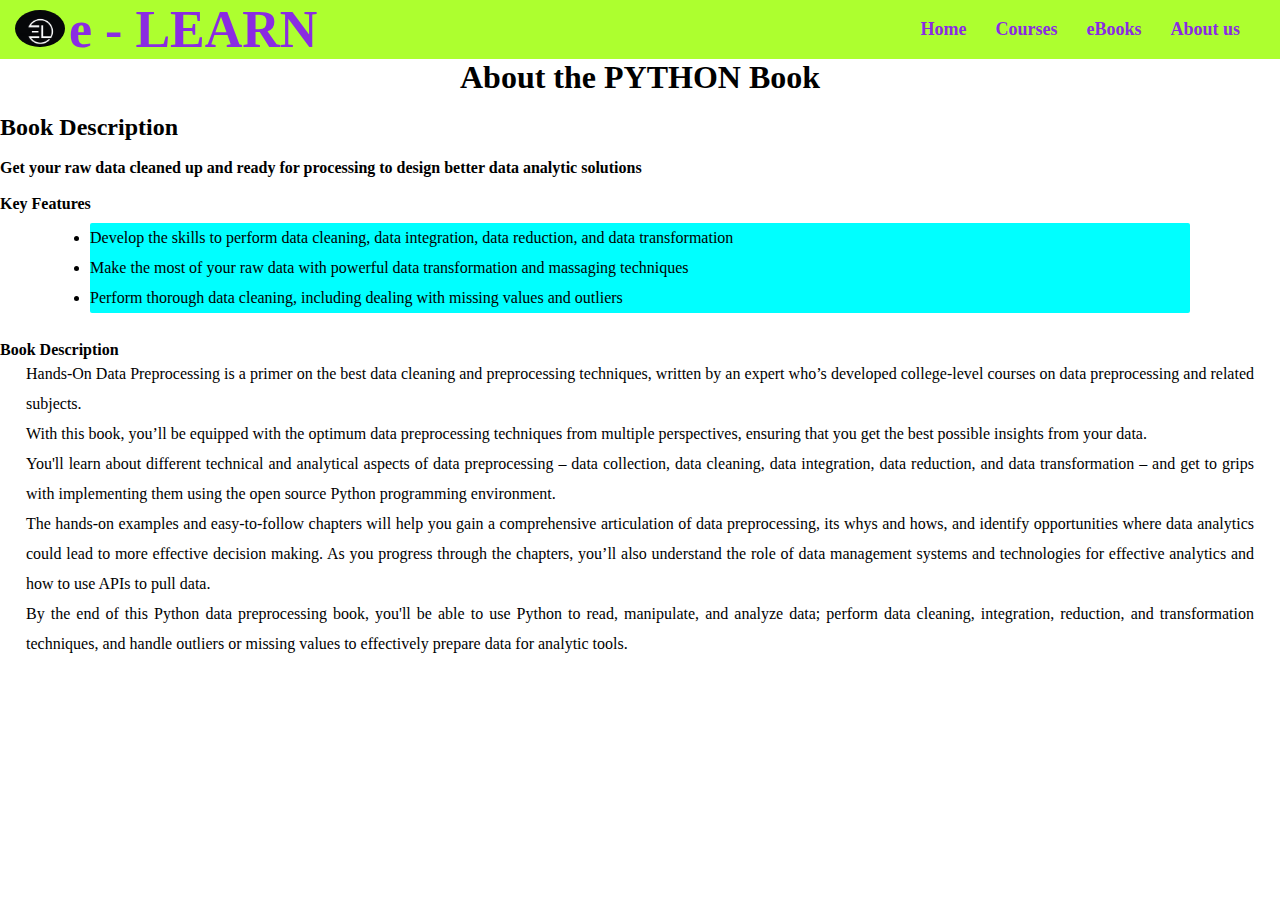
<file: e_learn/pythonbook.html>
<!DOCTYPE html>
<html lang="en">
<head>
    <meta charset="UTF-8">
    <meta name="viewport" content="width=device-width, initial-scale=1.0">
    <title>Python e-Book</title>
    <link rel="stylesheet" href="styles.css">
    <link rel="website icon" type="png" href="my_photo.jpg">   
    <link rel="stylesheet" href="https://cdnjs.cloudflare.com/ajax/libs/font-awesome/6.5.1/css/all.min.css" integrity="sha512-DTOQO9RWCH3ppGqcWaEA1BIZOC6xxalwEsw9c2QQeAIftl+Vegovlnee1c9QX4TctnWMn13TZye+giMm8e2LwA==" crossorigin="anonymous" referrerpolicy="no-referrer" />
</head>
<body>
    <nav class="navbar">
        <div class="navdiv">
            <div class="logo">
                <img src="logo.png" width="50" >
                <a href="index.html">e - LEARN</a>
            </div>
            <ul>
                <li>
                    <a href="index.html">Home</a>
                </li>
                <li>
                    <a href="index.html#courses">Courses</a>
                </li>
                <li>
                    <a href="index.html#ebooks">eBooks</a>
                </li>
                <li>
                    <a href="index.html#about">About us</a>
                </li>
            </ul>
        </div>
    </nav>
    <h1 style="text-align: center;">About the PYTHON Book</h1>
    <br>
    <h2>Book Description</h2>
    <br>
    <h4>Get your raw data cleaned up and ready for processing to design better data analytic solutions</h4>
    <br>
    <h4>Key Features</h4>
    <div class="pyc">
        <ul>
            <li>
                Develop the skills to perform data cleaning, data integration, data reduction, and data transformation
            </li>
            <li>
                Make the most of your raw data with powerful data transformation and massaging techniques
            </li>
            <li>
                Perform thorough data cleaning, including dealing with missing values and outliers
            </li>
        </ul>
    </div>
    <br>
    <h4>Book Description</h4>
    <p>Hands-On Data Preprocessing is a primer on the best data cleaning and preprocessing techniques, written by an expert who’s developed college-level courses on data preprocessing and related subjects.
        <br>
        With this book, you’ll be equipped with the optimum data preprocessing techniques from multiple perspectives, ensuring that you get the best possible insights from your data.
        <br>
        You'll learn about different technical and analytical aspects of data preprocessing – data collection, data cleaning, data integration, data reduction, and data transformation – and get to grips with implementing them using the open source Python programming environment.
        <br>
        The hands-on examples and easy-to-follow chapters will help you gain a comprehensive articulation of data preprocessing, its whys and hows, and identify opportunities where data analytics could lead to more effective decision making. As you progress through the chapters, you’ll also understand the role of data management systems and technologies for effective analytics and how to use APIs to pull data.
        <br>
        By the end of this Python data preprocessing book, you'll be able to use Python to read, manipulate, and analyze data; perform data cleaning, integration, reduction, and transformation techniques, and handle outliers or missing values to effectively prepare data for analytic tools.
        <br>
</body>
</html>
</file>
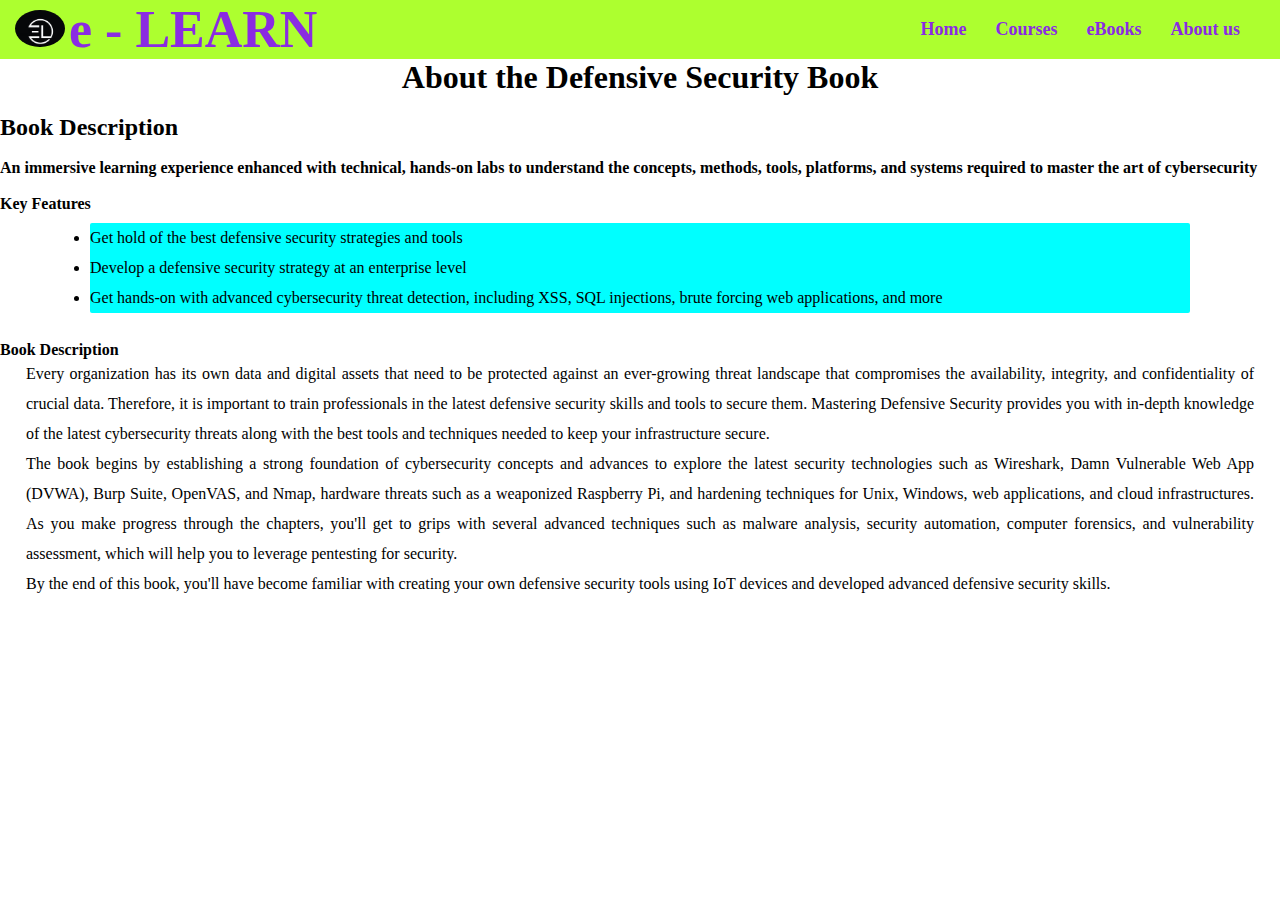
<file: e_learn/security.html>
<!DOCTYPE html>
<html lang="en">
<head>
    <meta charset="UTF-8">
    <meta name="viewport" content="width=device-width, initial-scale=1.0">
    <title>Defensive Security e-Book</title>
    <link rel="website icon" type="png" href="my_photo.jpg">
    <link rel="stylesheet" href="styles.css">
    <link rel="stylesheet" href="https://cdnjs.cloudflare.com/ajax/libs/font-awesome/6.5.1/css/all.min.css" integrity="sha512-DTOQO9RWCH3ppGqcWaEA1BIZOC6xxalwEsw9c2QQeAIftl+Vegovlnee1c9QX4TctnWMn13TZye+giMm8e2LwA==" crossorigin="anonymous" referrerpolicy="no-referrer" />
</head>
<body>
    <nav class="navbar">
        <div class="navdiv">
            <div class="logo">
                <img src="logo.png" width="50" >
                <a href="index.html">e - LEARN</a>
            </div>
            <ul>
                <li>
                    <a href="index.html">Home</a>
                </li>
                <li>
                    <a href="index.html#courses">Courses</a>
                </li>
                <li>
                    <a href="index.html#ebooks">eBooks</a>
                </li>
                <li>
                    <a href="index.html#about">About us</a>
                </li>
            </ul>
        </div>
    </nav>
    <h1 style="text-align: center;">About the Defensive Security Book</h1>
    <br>
    <h2>Book Description</h2>
    <br>
    <h4>An immersive learning experience enhanced with technical, hands-on labs to understand the concepts, methods, tools, platforms, and systems required to master the art of cybersecurity</h4>
    <br>
    <h4>Key Features</h4>
    <div class="pyc">
        <ul>
            <li>
                Get hold of the best defensive security strategies and tools
            </li>
            <li>
                Develop a defensive security strategy at an enterprise level                
            </li>
            <li>
                Get hands-on with advanced cybersecurity threat detection, including XSS, SQL injections, brute forcing web applications, and more
            </li>
        </ul>
    </div>
    <br>
    <h4>Book Description</h4>
    <p>
    Every organization has its own data and digital assets that need to be protected against an ever-growing threat landscape that compromises the availability, integrity, and confidentiality of crucial data. Therefore, it is important to train professionals in the latest defensive security skills and tools to secure them. Mastering Defensive Security provides you with in-depth knowledge of the latest cybersecurity threats along with the best tools and techniques needed to keep your infrastructure secure.
    <br>
    The book begins by establishing a strong foundation of cybersecurity concepts and advances to explore the latest security technologies such as Wireshark, Damn Vulnerable Web App (DVWA), Burp Suite, OpenVAS, and Nmap, hardware threats such as a weaponized Raspberry Pi, and hardening techniques for Unix, Windows, web applications, and cloud infrastructures. As you make progress through the chapters, you'll get to grips with several advanced techniques such as malware analysis, security automation, computer forensics, and vulnerability assessment, which will help you to leverage pentesting for security.
    <br>
    By the end of this book, you'll have become familiar with creating your own defensive security tools using IoT devices and developed advanced defensive security skills.
    <br>
    </p>
</body>
</html>
</file>
<file: e_learn/styles.css>
*{
    text-decoration:none;
}
.navbar{
    background: greenyellow; padding-right: 15px; padding-left: 15px;
}
.navdiv{
    display:flex; align-items: center; justify-content: space-between;
}
.logo a{
    font-size: 52px; font-weight: 600;color: blueviolet;
}
.navbar ul li
{
    display: inline-block;
    list-style: none;
}
li a{
    color:blueviolet; font-size: 18px; font-weight: bold; margin-right: 25px;
}
.logo img{
    border-radius: 50%;
    padding-top: 10;
}
.pic img{
    border-radius: 4%;
    width: 40%; 
    height: 40%;
    text-align: center;
}
.table img{
    width:390px; border-radius: 20px;
}
.btn-course{
    color: #fff;
    text-decoration: none;
    padding: 1px 20px;
    background: #7d2ae8;
    border-radius: 20px;
    border: 1px solid #7d2ae8;
    font-weight: 300;
    transition: .3s;
    align-items: center;
}
.btn-course a:hover {
    transform: translateY(-5px);
}

*{ 
    padding: 0; 
    margin: 0; 
    box-sizing: border-box; 
} 
footer{ 
    background-color: #111; 
} 
.footerContainer{ 
    width: 100%; 
    padding: 70px 30px 20px ; 
} 
.socialIcons{ 
    display: flex; 
    justify-content: center; 
} 
.socialIcons a{ 
    text-decoration: none; 
    padding:  10px; 
    background-color: white; 
    margin: 5px; 
    border-radius: 50%; 
} 
.socialIcons a i{ 
    font-size: 2em; 
    color: black; 
    opacity: 0,9; 
} 
/* Hover affect on social media icon */ 
.socialIcons a:hover{ 
    background-color: #111; 
    transition: 0.5s; 
} 
.socialIcons a:hover i{ 
    color: white; 
    transition: 0.5s; 
} 
.footerNav{ 
    margin: 10px 0; 
} 
.footerNav ul{ 
    display: flex; 
    justify-content: center; 
    list-style-type: none; 
} 
.footerNav ul li a{ 
    color:white; 
    margin: 20px; 
    text-decoration: none; 
    font-size: 1.3em; 
    opacity: 0.7; 
    transition: 0.5s; 
 
} 
.footerNav ul li a:hover{ 
    opacity: 1; 
} 
.footerBottom{ 
    background-color: #000; 
    padding: 20px; 
    text-align: center; 
} 
.footerBottom p{ 
    color:black; 
} 
.designer{ 
    opacity: 0.7; 
    text-transform: uppercase; 
    letter-spacing: 1px; 
    font-weight: 400; 
    margin: 0px 5px; 
} 
@media (max-width: 700px){ 
    .footerNav ul{ 
        flex-direction: column; 
    }  
    .footerNav ul li{ 
        width:100%; 
        text-align: center; 
        margin: 10px; 
    } 
    .socialIcons a{ 
        padding: 8px; 
        margin: 4px; 
    } 
}
.pyc{
            
    background-color: aqua;
    border-radius: 2px;
    margin: 10px 90px;
    line-height: 30px; text-align: justify;
}
html{
    scroll-behavior: smooth;
    font-family: Verdana;
}
p{
    line-height: 30px; text-align: justify;
    padding-left: 26px;
    padding-right: 26px;
}
</file>
